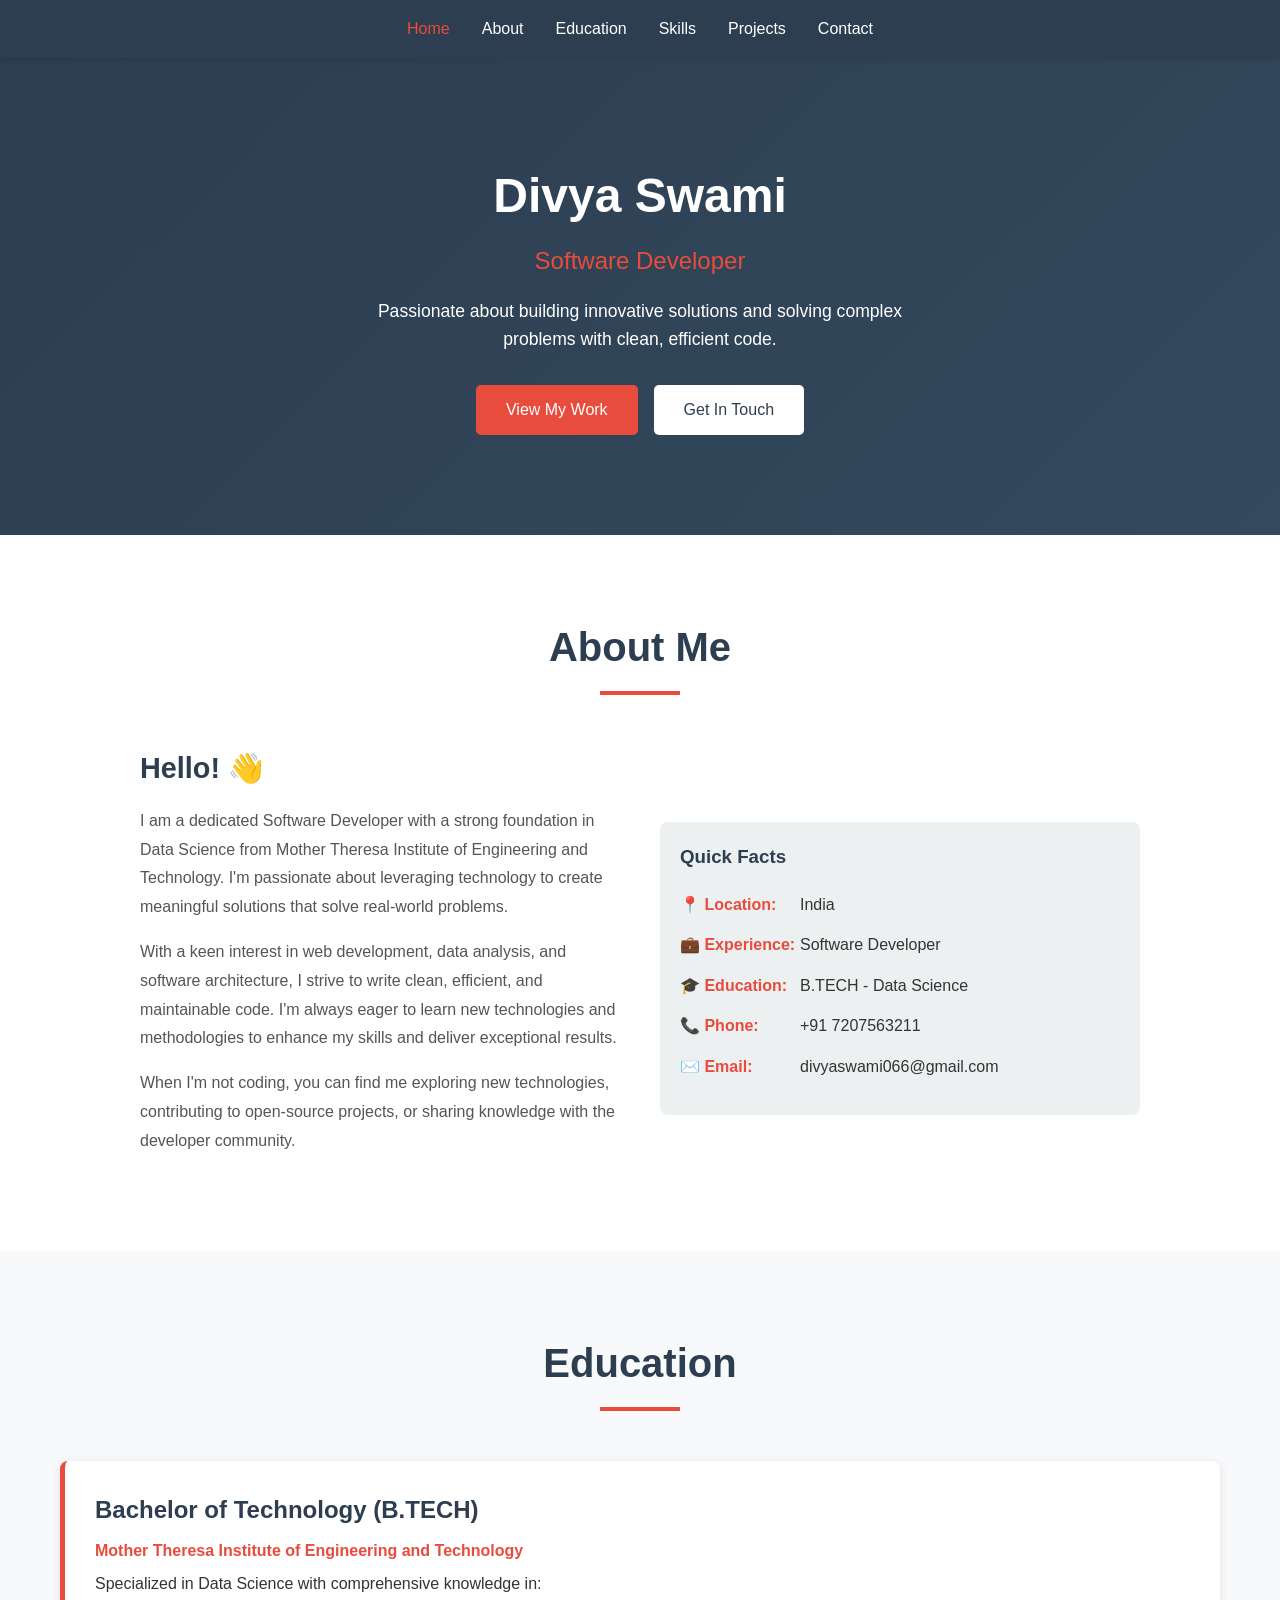
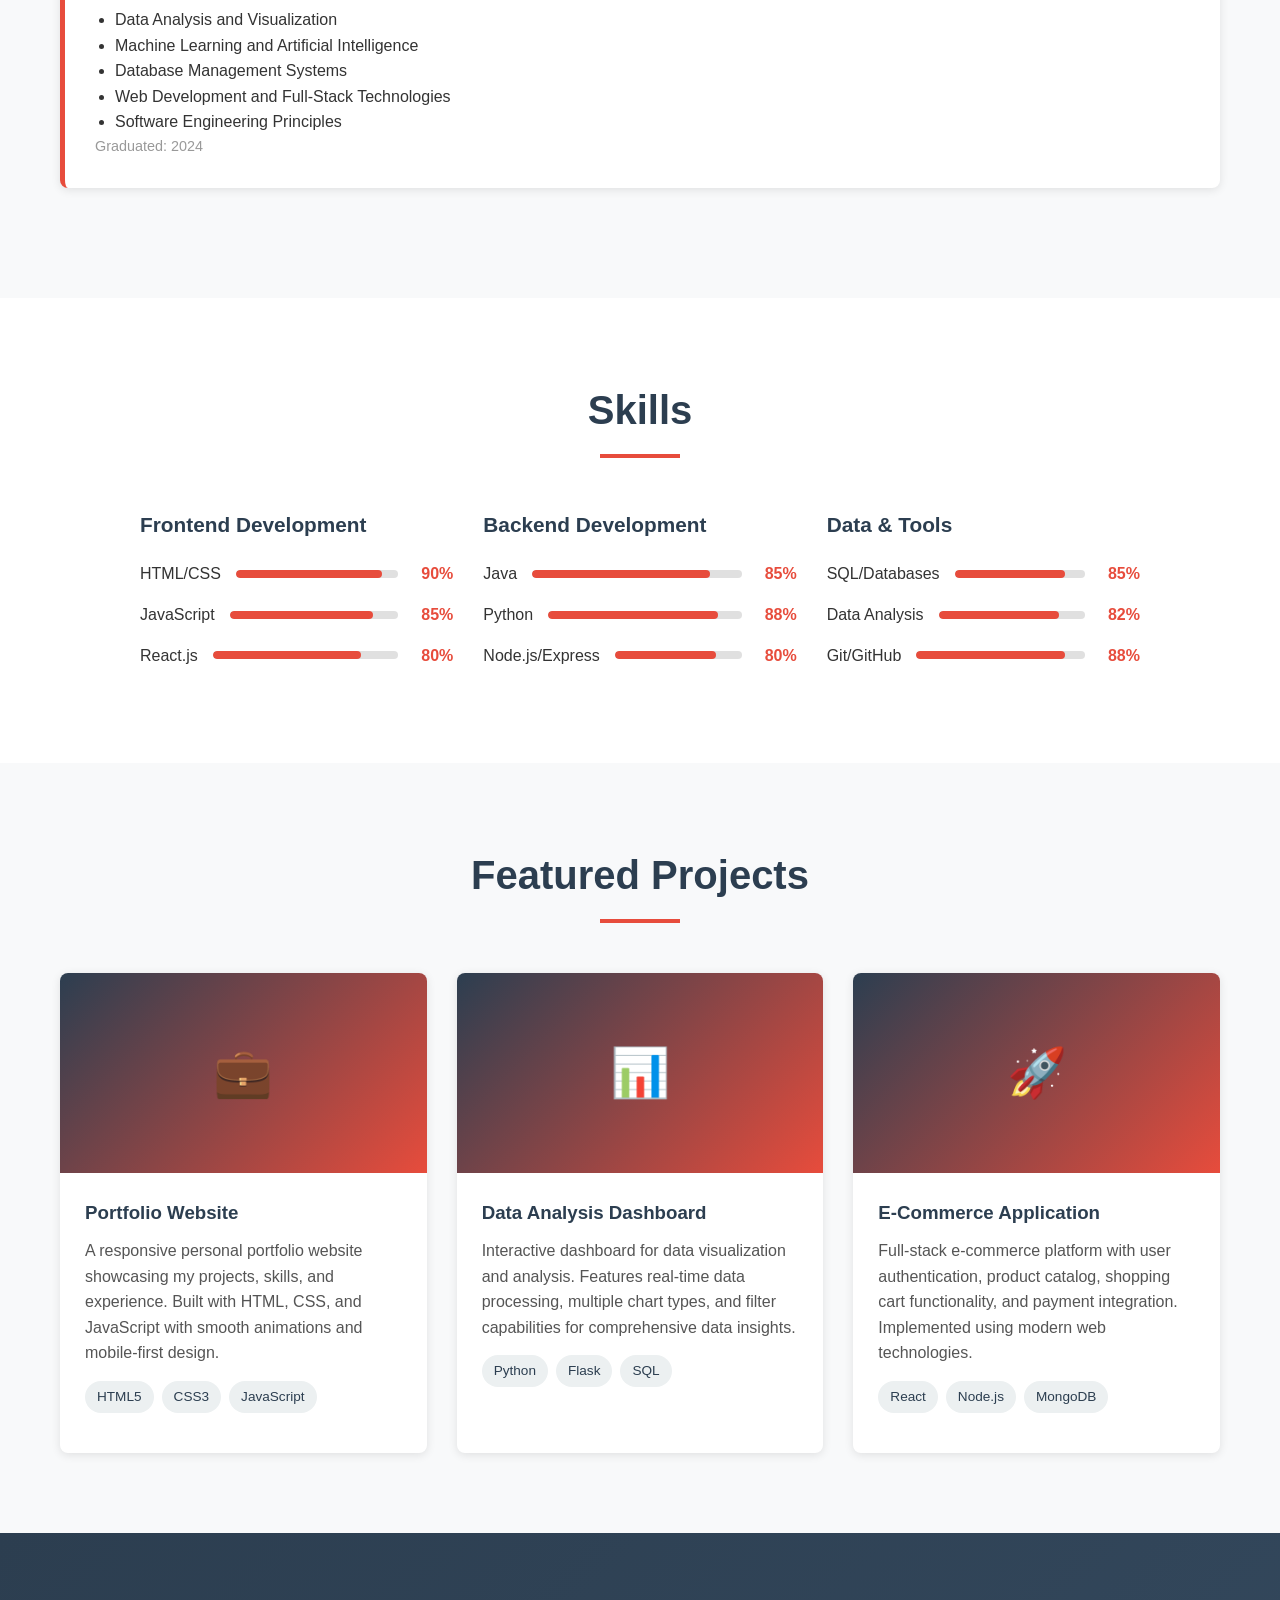
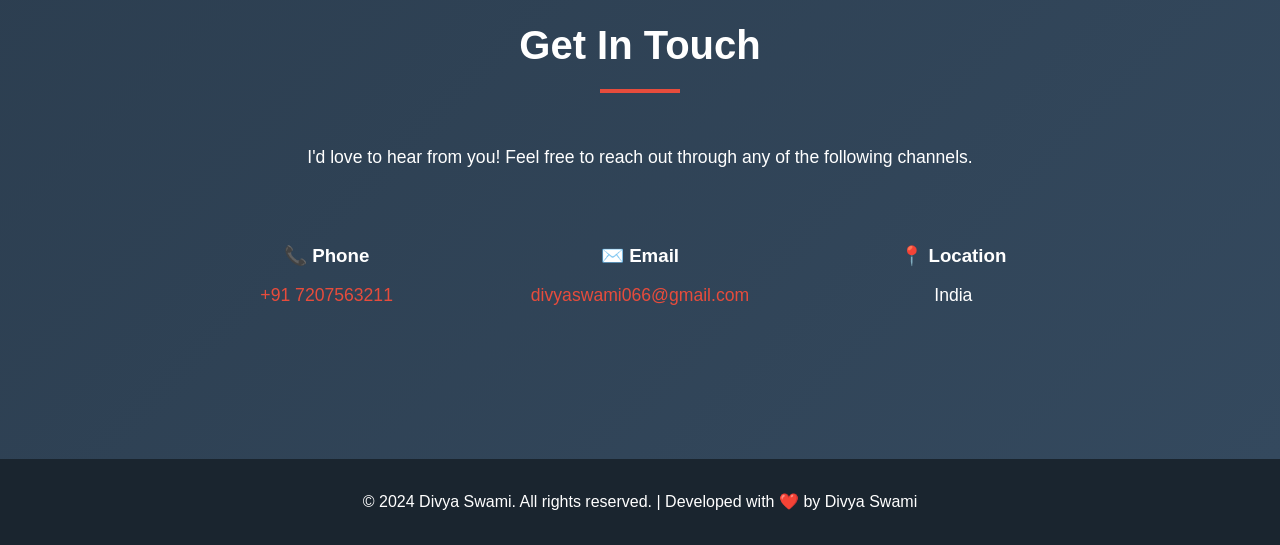
<file: index.html>
<!DOCTYPE html>
<html lang="en">
<head>
    <meta charset="UTF-8">
    <meta name="viewport" content="width=device-width, initial-scale=1.0">
    <title>Divya Swami - Software Developer Portfolio</title>
    <style>
        * {
            margin: 0;
            padding: 0;
            box-sizing: border-box;
        }

        :root {
            --primary-color: #2c3e50;
            --accent-color: #e74c3c;
            --light-color: #ecf0f1;
            --dark-color: #2c3e50;
            --text-color: #333;
        }

        body {
            font-family: 'Segoe UI', Tahoma, Geneva, Verdana, sans-serif;
            line-height: 1.6;
            color: var(--text-color);
            background-color: #f8f9fa;
        }

        /* Navigation */
        nav {
            background-color: var(--primary-color);
            padding: 1rem 0;
            position: sticky;
            top: 0;
            z-index: 100;
            box-shadow: 0 2px 5px rgba(0, 0, 0, 0.1);
        }

        nav ul {
            display: flex;
            justify-content: center;
            list-style: none;
            flex-wrap: wrap;
            gap: 2rem;
        }

        nav a {
            color: white;
            text-decoration: none;
            font-weight: 500;
            transition: color 0.3s;
        }

        nav a:hover {
            color: var(--accent-color);
        }

        /* Header / Hero Section */
        .hero {
            background: linear-gradient(135deg, var(--primary-color) 0%, #34495e 100%);
            color: white;
            padding: 100px 20px;
            text-align: center;
            animation: fadeIn 0.8s ease-in;
        }

        .hero h1 {
            font-size: 3rem;
            margin-bottom: 0.5rem;
        }

        .hero .title {
            font-size: 1.5rem;
            color: var(--accent-color);
            margin-bottom: 1rem;
        }

        .hero p {
            font-size: 1.1rem;
            max-width: 600px;
            margin: 0 auto 2rem;
        }

        .cta-buttons {
            display: flex;
            gap: 1rem;
            justify-content: center;
            flex-wrap: wrap;
        }

        .btn {
            padding: 12px 30px;
            border: none;
            border-radius: 5px;
            font-size: 1rem;
            cursor: pointer;
            transition: all 0.3s;
            text-decoration: none;
            display: inline-block;
        }

        .btn-primary {
            background-color: var(--accent-color);
            color: white;
        }

        .btn-primary:hover {
            background-color: #c0392b;
            transform: translateY(-2px);
            box-shadow: 0 5px 15px rgba(0, 0, 0, 0.2);
        }

        .btn-secondary {
            background-color: white;
            color: var(--primary-color);
        }

        .btn-secondary:hover {
            background-color: var(--light-color);
            transform: translateY(-2px);
        }

        /* Main Container */
        .container {
            max-width: 1200px;
            margin: 0 auto;
            padding: 0 20px;
        }

        /* Section Styling */
        section {
            padding: 80px 20px;
            margin: 0 auto;
        }

        section h2 {
            font-size: 2.5rem;
            margin-bottom: 50px;
            text-align: center;
            color: var(--primary-color);
            position: relative;
            padding-bottom: 1rem;
        }

        section h2::after {
            content: '';
            position: absolute;
            width: 80px;
            height: 4px;
            background-color: var(--accent-color);
            bottom: 0;
            left: 50%;
            transform: translateX(-50%);
        }

        /* About Section */
        #about {
            background-color: white;
        }

        .about-content {
            display: grid;
            grid-template-columns: 1fr 1fr;
            gap: 40px;
            align-items: center;
            max-width: 1000px;
            margin: 0 auto;
        }

        .about-text h3 {
            font-size: 1.8rem;
            margin-bottom: 1rem;
            color: var(--primary-color);
        }

        .about-text p {
            margin-bottom: 1rem;
            line-height: 1.8;
            color: #555;
        }

        .about-info {
            background-color: var(--light-color);
            padding: 20px;
            border-radius: 8px;
            margin-top: 20px;
        }

        .info-item {
            display: flex;
            margin-bottom: 15px;
        }

        .info-label {
            font-weight: bold;
            color: var(--accent-color);
            min-width: 120px;
        }

        /* Education Section */
        #education {
            background-color: #f8f9fa;
        }

        .education-card {
            background-color: white;
            padding: 30px;
            border-radius: 8px;
            box-shadow: 0 2px 10px rgba(0, 0, 0, 0.1);
            margin-bottom: 30px;
            border-left: 5px solid var(--accent-color);
            transition: transform 0.3s, box-shadow 0.3s;
        }

        .education-card:hover {
            transform: translateY(-5px);
            box-shadow: 0 5px 20px rgba(0, 0, 0, 0.15);
        }

        .education-card h3 {
            color: var(--primary-color);
            margin-bottom: 0.5rem;
            font-size: 1.5rem;
        }

        .education-card .institution {
            color: var(--accent-color);
            font-weight: bold;
            margin-bottom: 0.5rem;
        }

        .education-card .year {
            color: #999;
            font-size: 0.9rem;
        }

        /* Skills Section */
        #skills {
            background-color: white;
        }

        .skills-grid {
            display: grid;
            grid-template-columns: repeat(auto-fit, minmax(250px, 1fr));
            gap: 30px;
            max-width: 1000px;
            margin: 0 auto;
        }

        .skill-category h3 {
            color: var(--primary-color);
            margin-bottom: 20px;
            font-size: 1.3rem;
        }

        .skill-item {
            display: flex;
            justify-content: space-between;
            margin-bottom: 15px;
            align-items: center;
        }

        .skill-name {
            font-weight: 500;
        }

        .skill-bar {
            flex: 1;
            height: 8px;
            background-color: #e0e0e0;
            margin: 0 15px;
            border-radius: 4px;
            overflow: hidden;
        }

        .skill-progress {
            height: 100%;
            background-color: var(--accent-color);
            border-radius: 4px;
            transition: width 0.5s ease;
        }

        .skill-percent {
            font-weight: bold;
            color: var(--accent-color);
            min-width: 40px;
            text-align: right;
        }

        /* Projects Section */
        #projects {
            background-color: #f8f9fa;
        }

        .projects-grid {
            display: grid;
            grid-template-columns: repeat(auto-fit, minmax(300px, 1fr));
            gap: 30px;
            max-width: 1200px;
            margin: 0 auto;
        }

        .project-card {
            background-color: white;
            border-radius: 8px;
            overflow: hidden;
            box-shadow: 0 2px 10px rgba(0, 0, 0, 0.1);
            transition: transform 0.3s, box-shadow 0.3s;
        }

        .project-card:hover {
            transform: translateY(-8px);
            box-shadow: 0 8px 20px rgba(0, 0, 0, 0.15);
        }

        .project-img {
            width: 100%;
            height: 200px;
            background: linear-gradient(135deg, var(--primary-color), var(--accent-color));
            display: flex;
            align-items: center;
            justify-content: center;
            color: white;
            font-size: 3rem;
        }

        .project-content {
            padding: 25px;
        }

        .project-content h3 {
            color: var(--primary-color);
            margin-bottom: 10px;
        }

        .project-content p {
            color: #555;
            margin-bottom: 15px;
        }

        .project-tech {
            display: flex;
            gap: 8px;
            flex-wrap: wrap;
            margin-bottom: 15px;
        }

        .tech-tag {
            display: inline-block;
            background-color: var(--light-color);
            color: var(--primary-color);
            padding: 5px 12px;
            border-radius: 20px;
            font-size: 0.85rem;
            font-weight: 500;
        }

        /* Contact Section */
        #contact {
            background: linear-gradient(135deg, var(--primary-color) 0%, #34495e 100%);
            color: white;
            text-align: center;
        }

        #contact h2 {
            color: white;
        }

        #contact h2::after {
            background-color: var(--accent-color);
        }

        .contact-info {
            display: grid;
            grid-template-columns: repeat(auto-fit, minmax(250px, 1fr));
            gap: 40px;
            max-width: 900px;
            margin: 50px auto;
        }

        .contact-item {
            padding: 20px;
        }

        .contact-item h3 {
            margin-bottom: 10px;
        }

        .contact-item p {
            font-size: 1.1rem;
        }

        .contact-item a {
            color: var(--accent-color);
            text-decoration: none;
        }

        .contact-item a:hover {
            text-decoration: underline;
        }

        /* Footer */
        footer {
            background-color: #1a252f;
            color: white;
            text-align: center;
            padding: 30px 20px;
        }

        /* Animations */
        @keyframes fadeIn {
            from {
                opacity: 0;
                transform: translateY(20px);
            }
            to {
                opacity: 1;
                transform: translateY(0);
            }
        }

        @keyframes slideInLeft {
            from {
                opacity: 0;
                transform: translateX(-30px);
            }
            to {
                opacity: 1;
                transform: translateX(0);
            }
        }

        /* Responsive Design */
        @media (max-width: 768px) {
            nav ul {
                gap: 1rem;
                padding: 1rem 0;
            }

            .hero h1 {
                font-size: 2rem;
            }

            .hero .title {
                font-size: 1.2rem;
            }

            section h2 {
                font-size: 2rem;
            }

            .about-content {
                grid-template-columns: 1fr;
            }

            .skills-grid {
                grid-template-columns: 1fr;
            }

            .projects-grid {
                grid-template-columns: 1fr;
            }

            .contact-info {
                grid-template-columns: 1fr;
            }

            .cta-buttons {
                flex-direction: column;
            }

            .btn {
                width: 100%;
            }
        }
    </style>
</head>
<body>
    <!-- Navigation -->
    <nav>
        <ul>
            <li><a href="#home">Home</a></li>
            <li><a href="#about">About</a></li>
            <li><a href="#education">Education</a></li>
            <li><a href="#skills">Skills</a></li>
            <li><a href="#projects">Projects</a></li>
            <li><a href="#contact">Contact</a></li>
        </ul>
    </nav>

    <!-- Hero Section -->
    <section id="home" class="hero">
        <h1>Divya Swami</h1>
        <p class="title">Software Developer</p>
        <p>Passionate about building innovative solutions and solving complex problems with clean, efficient code.</p>
        <div class="cta-buttons">
            <a href="#projects" class="btn btn-primary">View My Work</a>
            <a href="#contact" class="btn btn-secondary">Get In Touch</a>
        </div>
    </section>

    <!-- About Section -->
    <section id="about">
        <div class="container">
            <h2>About Me</h2>
            <div class="about-content">
                <div class="about-text">
                    <h3>Hello! 👋</h3>
                    <p>I am a dedicated Software Developer with a strong foundation in Data Science from Mother Theresa Institute of Engineering and Technology. I'm passionate about leveraging technology to create meaningful solutions that solve real-world problems.</p>
                    <p>With a keen interest in web development, data analysis, and software architecture, I strive to write clean, efficient, and maintainable code. I'm always eager to learn new technologies and methodologies to enhance my skills and deliver exceptional results.</p>
                    <p>When I'm not coding, you can find me exploring new technologies, contributing to open-source projects, or sharing knowledge with the developer community.</p>
                </div>
                <div class="about-info">
                    <h3 style="color: var(--primary-color); margin-bottom: 20px;">Quick Facts</h3>
                    <div class="info-item">
                        <span class="info-label">📍 Location:</span>
                        <span>India</span>
                    </div>
                    <div class="info-item">
                        <span class="info-label">💼 Experience:</span>
                        <span>Software Developer</span>
                    </div>
                    <div class="info-item">
                        <span class="info-label">🎓 Education:</span>
                        <span>B.TECH - Data Science</span>
                    </div>
                    <div class="info-item">
                        <span class="info-label">📞 Phone:</span>
                        <span>+91 7207563211</span>
                    </div>
                    <div class="info-item">
                        <span class="info-label">✉️ Email:</span>
                        <span>divyaswami066@gmail.com</span>
                    </div>
                </div>
            </div>
        </div>
    </section>

    <!-- Education Section -->
    <section id="education">
        <div class="container">
            <h2>Education</h2>
            <div class="education-card">
                <h3>Bachelor of Technology (B.TECH)</h3>
                <div class="institution">Mother Theresa Institute of Engineering and Technology</div>
                <p>Specialized in Data Science with comprehensive knowledge in:</p>
                <ul style="margin-left: 20px; margin-top: 10px;">
                    <li>Data Analysis and Visualization</li>
                    <li>Machine Learning and Artificial Intelligence</li>
                    <li>Database Management Systems</li>
                    <li>Web Development and Full-Stack Technologies</li>
                    <li>Software Engineering Principles</li>
                </ul>
                <div class="year">Graduated: 2024</div>
            </div>
        </div>
    </section>

    <!-- Skills Section -->
    <section id="skills">
        <div class="container">
            <h2>Skills</h2>
            <div class="skills-grid">
                <div class="skill-category">
                    <h3>Frontend Development</h3>
                    <div class="skill-item">
                        <span class="skill-name">HTML/CSS</span>
                        <div class="skill-bar">
                            <div class="skill-progress" style="width: 90%"></div>
                        </div>
                        <span class="skill-percent">90%</span>
                    </div>
                    <div class="skill-item">
                        <span class="skill-name">JavaScript</span>
                        <div class="skill-bar">
                            <div class="skill-progress" style="width: 85%"></div>
                        </div>
                        <span class="skill-percent">85%</span>
                    </div>
                    <div class="skill-item">
                        <span class="skill-name">React.js</span>
                        <div class="skill-bar">
                            <div class="skill-progress" style="width: 80%"></div>
                        </div>
                        <span class="skill-percent">80%</span>
                    </div>
                </div>

                <div class="skill-category">
                    <h3>Backend Development</h3>
                    <div class="skill-item">
                        <span class="skill-name">Java</span>
                        <div class="skill-bar">
                            <div class="skill-progress" style="width: 85%"></div>
                        </div>
                        <span class="skill-percent">85%</span>
                    </div>
                    <div class="skill-item">
                        <span class="skill-name">Python</span>
                        <div class="skill-bar">
                            <div class="skill-progress" style="width: 88%"></div>
                        </div>
                        <span class="skill-percent">88%</span>
                    </div>
                    <div class="skill-item">
                        <span class="skill-name">Node.js/Express</span>
                        <div class="skill-bar">
                            <div class="skill-progress" style="width: 80%"></div>
                        </div>
                        <span class="skill-percent">80%</span>
                    </div>
                </div>

                <div class="skill-category">
                    <h3>Data & Tools</h3>
                    <div class="skill-item">
                        <span class="skill-name">SQL/Databases</span>
                        <div class="skill-bar">
                            <div class="skill-progress" style="width: 85%"></div>
                        </div>
                        <span class="skill-percent">85%</span>
                    </div>
                    <div class="skill-item">
                        <span class="skill-name">Data Analysis</span>
                        <div class="skill-bar">
                            <div class="skill-progress" style="width: 82%"></div>
                        </div>
                        <span class="skill-percent">82%</span>
                    </div>
                    <div class="skill-item">
                        <span class="skill-name">Git/GitHub</span>
                        <div class="skill-bar">
                            <div class="skill-progress" style="width: 88%"></div>
                        </div>
                        <span class="skill-percent">88%</span>
                    </div>
                </div>
            </div>
        </div>
    </section>

    <!-- Projects Section -->
    <section id="projects">
        <div class="container">
            <h2>Featured Projects</h2>
            <div class="projects-grid">
                <div class="project-card">
                    <div class="project-img">💼</div>
                    <div class="project-content">
                        <h3>Portfolio Website</h3>
                        <p>A responsive personal portfolio website showcasing my projects, skills, and experience. Built with HTML, CSS, and JavaScript with smooth animations and mobile-first design.</p>
                        <div class="project-tech">
                            <span class="tech-tag">HTML5</span>
                            <span class="tech-tag">CSS3</span>
                            <span class="tech-tag">JavaScript</span>
                        </div>
                    </div>
                </div>

                <div class="project-card">
                    <div class="project-img">📊</div>
                    <div class="project-content">
                        <h3>Data Analysis Dashboard</h3>
                        <p>Interactive dashboard for data visualization and analysis. Features real-time data processing, multiple chart types, and filter capabilities for comprehensive data insights.</p>
                        <div class="project-tech">
                            <span class="tech-tag">Python</span>
                            <span class="tech-tag">Flask</span>
                            <span class="tech-tag">SQL</span>
                        </div>
                    </div>
                </div>

                <div class="project-card">
                    <div class="project-img">🚀</div>
                    <div class="project-content">
                        <h3>E-Commerce Application</h3>
                        <p>Full-stack e-commerce platform with user authentication, product catalog, shopping cart functionality, and payment integration. Implemented using modern web technologies.</p>
                        <div class="project-tech">
                            <span class="tech-tag">React</span>
                            <span class="tech-tag">Node.js</span>
                            <span class="tech-tag">MongoDB</span>
                        </div>
                    </div>
                </div>
            </div>
        </div>
    </section>

    <!-- Contact Section -->
    <section id="contact">
        <div class="container">
            <h2>Get In Touch</h2>
            <p style="margin-bottom: 30px; font-size: 1.1rem;">I'd love to hear from you! Feel free to reach out through any of the following channels.</p>
            <div class="contact-info">
                <div class="contact-item">
                    <h3>📞 Phone</h3>
                    <p><a href="tel:+917207563211">+91 7207563211</a></p>
                </div>
                <div class="contact-item">
                    <h3>✉️ Email</h3>
                    <p><a href="mailto:divyaswami066@gmail.com">divyaswami066@gmail.com</a></p>
                </div>
                <div class="contact-item">
                    <h3>📍 Location</h3>
                    <p>India</p>
                </div>
            </div>
        </div>
    </section>

    <!-- Footer -->
    <footer>
        <p>&copy; 2024 Divya Swami. All rights reserved. | Developed with ❤️ by Divya Swami</p>
    </footer>

    <script>
        // Smooth scrolling for navigation links
        document.querySelectorAll('a[href^="#"]').forEach(anchor => {
            anchor.addEventListener('click', function (e) {
                e.preventDefault();
                const target = document.querySelector(this.getAttribute('href'));
                if (target) {
                    target.scrollIntoView({
                        behavior: 'smooth',
                        block: 'start'
                    });
                }
            });
        });

        // Animate skill bars on scroll
        const observerOptions = {
            threshold: 0.1,
            rootMargin: '0px 0px -50px 0px'
        };

        const observer = new IntersectionObserver(function(entries) {
            entries.forEach(entry => {
                if (entry.isIntersecting) {
                    entry.target.style.animation = 'slideInLeft 0.6s ease forwards';
                }
            });
        }, observerOptions);

        document.querySelectorAll('.education-card, .project-card').forEach(el => {
            observer.observe(el);
        });

        // Active nav link highlighting
        window.addEventListener('scroll', () => {
            let current = '';
            const sections = document.querySelectorAll('section');
            
            sections.forEach(section => {
                const sectionTop = section.offsetTop;
                const sectionHeight = section.clientHeight;
                if (window.pageYOffset >= sectionTop - 200) {
                    current = section.getAttribute('id');
                }
            });

            document.querySelectorAll('nav a').forEach(link => {
                link.classList.remove('active');
                if (link.getAttribute('href') === '#' + current) {
                    link.style.color = '#e74c3c';
                } else {
                    link.style.color = 'white';
                }
            });
        });

        // Add scroll animation to cards
        window.addEventListener('scroll', () => {
            const cards = document.querySelectorAll('.project-card, .education-card');
            cards.forEach(card => {
                const cardTop = card.getBoundingClientRect().top;
                const windowHeight = window.innerHeight;
                if (cardTop < windowHeight - 100) {
                    card.style.opacity = '1';
                    card.style.transform = 'translateY(0)';
                }
            });
        });
    </script>
</body>
</html>
</file>
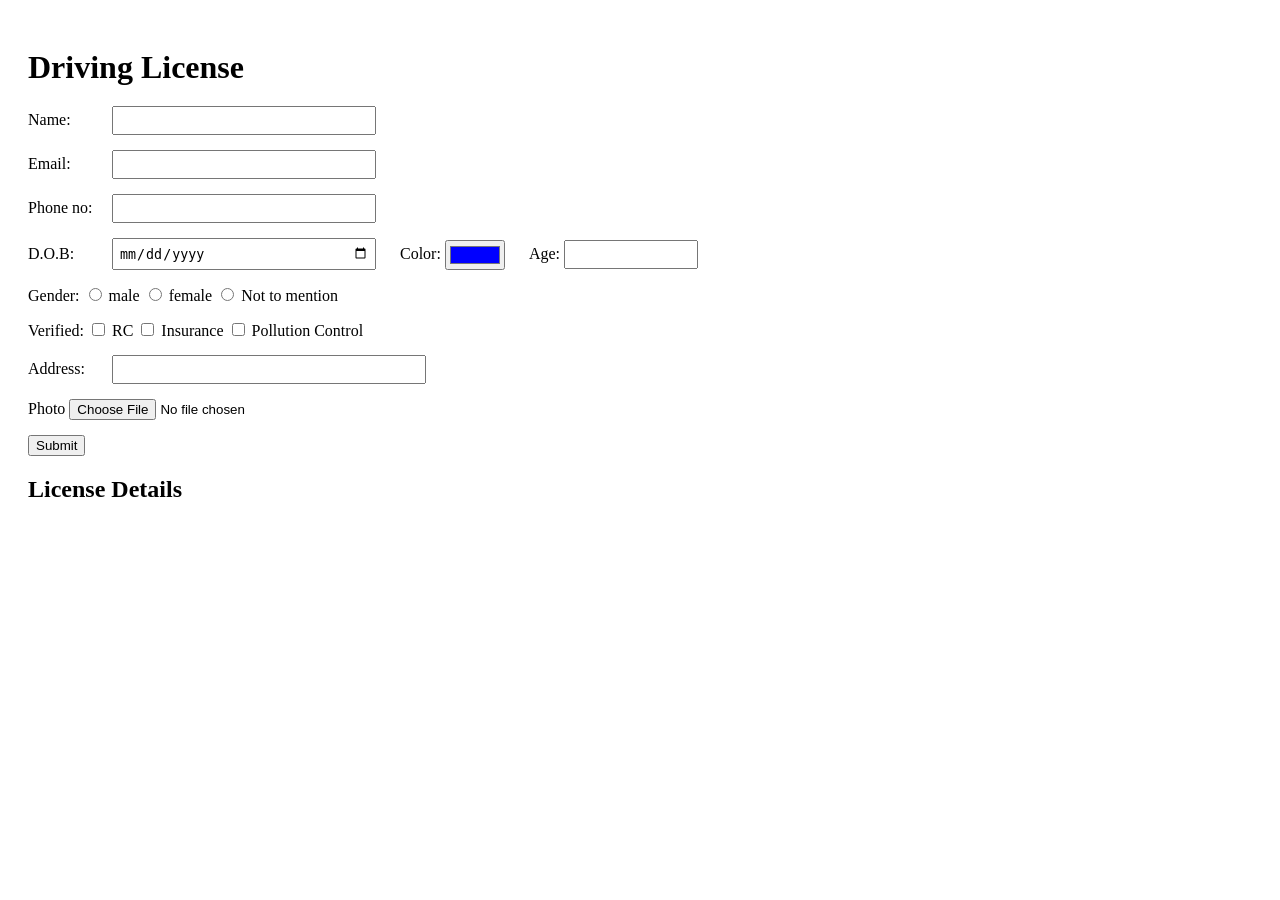
<file: 1_form.html>
<!DOCTYPE html>
<html>
<head>
<title>Responsive form</title>
<link rel="stylesheet" href="1_form.css">
</head>
<body>

<h1>Driving License</h1>

<form>
  <div class="row">
    <label>Name:</label>
    <input type="text" name="name" required>
  </div>

  <div class="row">
    <label>Email:</label>
    <input type="email" name="email" required>
  </div>

  <div class="row">
    <label>Phone no:</label>
    <input type="number" name="phone" required>
  </div>

  <div class="row">
    <label>D.O.B:</label>
    <input type="date" name="dob" required>
    <label class="inline">Color:</label>
    <input type="color" name="color" value="#0000ff">
    <label class="inline">Age:</label>
    <input type="text" name="age" class="small">
  </div>

  <div class="row">
    Gender:
    <input type="radio" name="gender" value="male"> male
    <input type="radio" name="gender" value="female"> female
    <input type="radio" name="gender" value="na"> Not to mention
  </div>

  <div class="row">
    Verified:
    <input type="checkbox" name="rc"> RC
    <input type="checkbox" name="insurance"> Insurance
    <input type="checkbox" name="pollution"> Pollution Control
  </div>

  <div class="row">
    <label>Address:</label>
    <input type="text" name="address" class="wide">
  </div>

  <div class="row">
    Photo <input type="file" name="photo">
  </div>

  <div class="row">
    <button type="submit">Submit</button>
  </div>
</form>

<h2>License Details</h2>

<script src="1_form.js"></script>
</body>
</html>
</file>
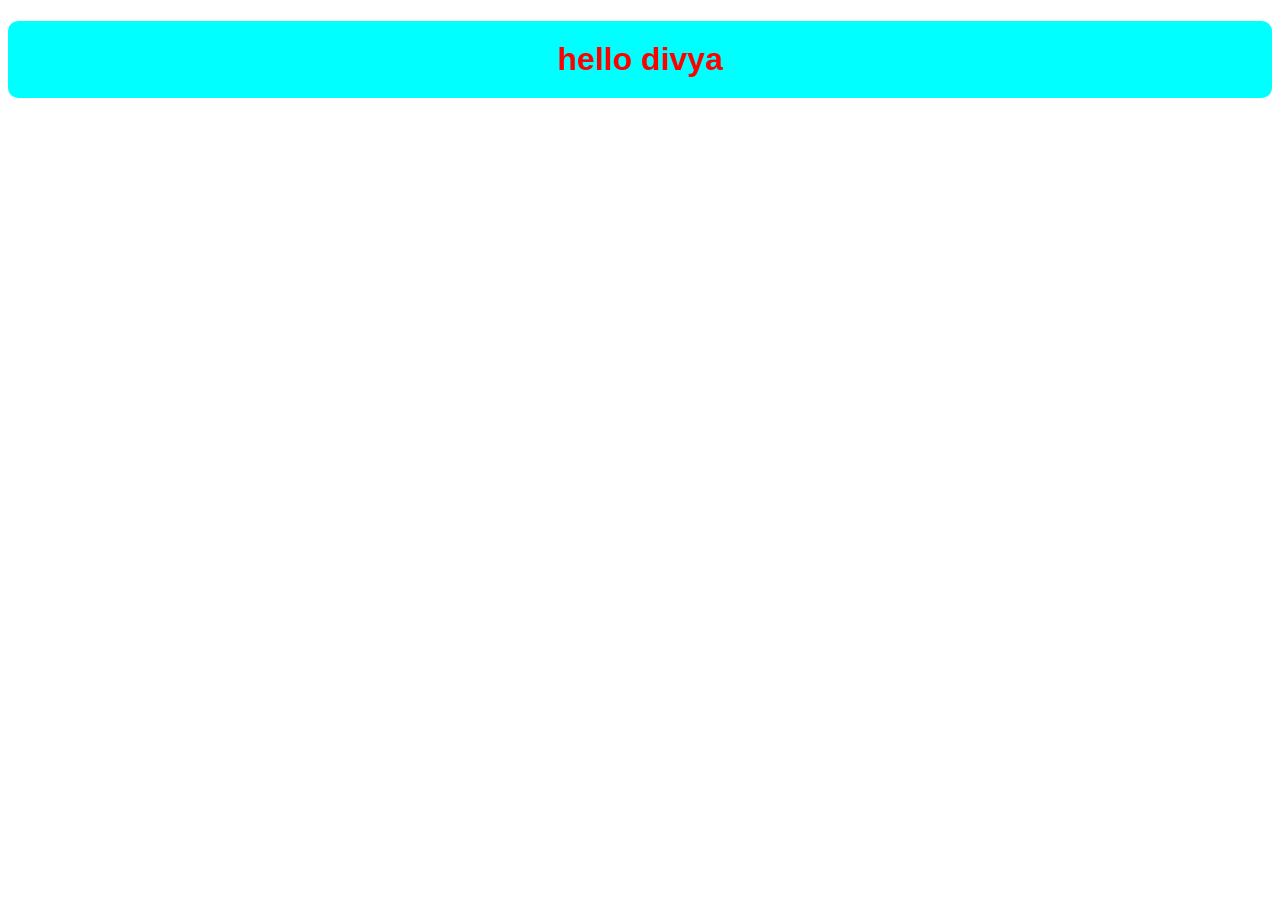
<file: aligning.html>
<!DOCTYPE html>
<html lang="en">
<head>
    <meta charset="UTF-8">
    <meta name="viewport" content="width=device-width, initial-scale=1.0">
    <title>Document</title>
    <link rel="stylesheet" href="style.css">
</head>
<body>
    <h1>
        hello divya
    </h1>
</body>
</html>
</file>
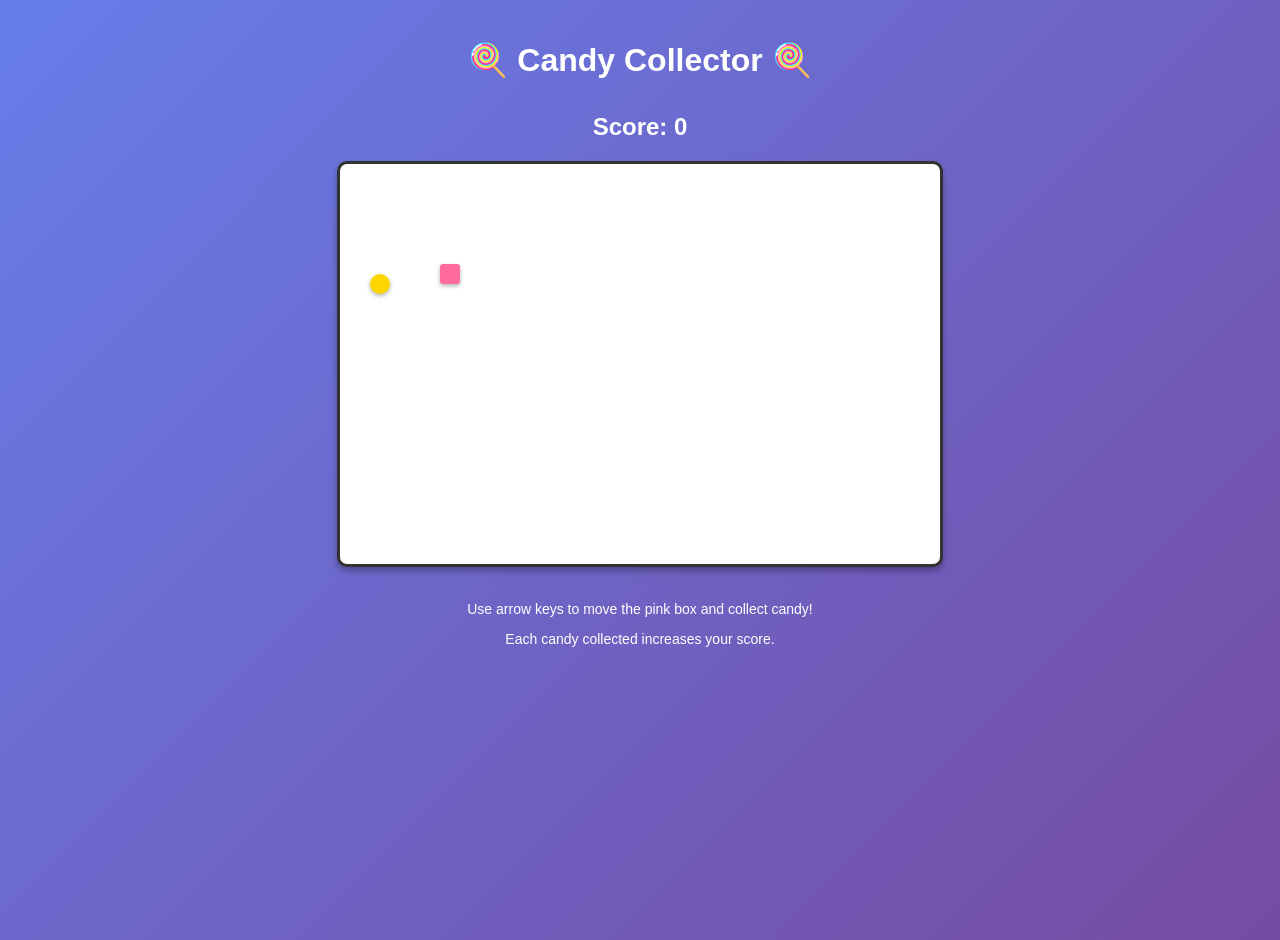
<file: game1.html>
<!DOCTYPE html>
<html lang="en">
<head>
    <meta charset="UTF-8">
    <meta name="viewport" content="width=device-width, initial-scale=1.0">
    <title>Candy Collector Game</title>

    <!-- CSS -->
    <style>
        body {
            margin: 0;
            padding: 20px;
            background: linear-gradient(135deg, #667eea 0%, #764ba2 100%);
            font-family: Arial, sans-serif;
            display: flex;
            flex-direction: column;
            align-items: center;
            min-height: 100vh;
        }

        h1 {
            color: white;
            margin-bottom: 10px;
        }

        #score {
            color: white;
            font-size: 24px;
            margin-bottom: 20px;
            font-weight: bold;
        }

        #gameContainer {
            position: relative;
            width: 600px;
            height: 400px;
            background: white;
            border: 3px solid #333;
            border-radius: 10px;
            overflow: hidden;
            box-shadow: 0 4px 6px rgba(0, 0, 0, 0.3);
        }

        #player {
            position: absolute;
            width: 20px;
            height: 20px;
            background: #FF6B9D;
            border-radius: 3px;
            left: 100px;
            top: 100px;
            transition: background 0.2s;
            box-shadow: 0 2px 4px rgba(0, 0, 0, 0.3);
        }

        #player:hover {
            background: #FF5A8A;
        }

        #candy {
            position: absolute;
            width: 20px;
            height: 20px;
            background: #FFD700;
            border-radius: 50%;
            cursor: pointer;
            transition: background 0.3s, transform 0.2s;
            box-shadow: 0 2px 4px rgba(0, 0, 0, 0.3);
        }

        #candy:hover {
            background: #FFA500;
            transform: scale(1.2);
        }

        .instructions {
            color: white;
            text-align: center;
            margin-top: 20px;
            font-size: 14px;
        }
    </style>
</head>
<body>
    <!-- HTML -->
    <h1>🍭 Candy Collector 🍭</h1>
    <p id="score">Score: 0</p>
    <div id="gameContainer">
        <div id="player"></div>
        <div id="candy"></div>
    </div>
    <div class="instructions">
        <p>Use arrow keys to move the pink box and collect candy!</p>
        <p>Each candy collected increases your score.</p>
    </div>

    <!-- JavaScript -->
    <script>
        // Game Variables
        let x = 100;
        let y = 100;
        const step = 10;
        let score = 0;
        let candyX = 300;
        let candyY = 150;
        const playerSize = 20;
        const gameWidth = 600;
        const gameHeight = 400;

        // Get DOM elements
        const player = document.getElementById('player');
        const candy = document.getElementById('candy');
        const scoreDisplay = document.getElementById('score');

        // Function to update player position on screen
        function updatePlayerPosition() {
            player.style.left = x + 'px';
            player.style.top = y + 'px';
        }

        // Function to update candy position on screen
        function updateCandyPosition() {
            candy.style.left = candyX + 'px';
            candy.style.top = candyY + 'px';
        }

        // Function to place candy at random location
        function spawnCandy() {
            candyX = Math.random() * (gameWidth - playerSize);
            candyY = Math.random() * (gameHeight - playerSize);
            updateCandyPosition();
        }

        // Function to check collision between player and candy
        function checkCollision() {
            const distance = Math.sqrt(
                Math.pow(x - candyX, 2) + Math.pow(y - candyY, 2)
            );

            if (distance < playerSize + 10) {
                score++;
                scoreDisplay.textContent = 'Score: ' + score;
                spawnCandy();
            }
        }

        // Function to keep player within game boundaries
        function keepInBounds() {
            if (x < 0) x = 0;
            if (x > gameWidth - playerSize) x = gameWidth - playerSize;
            if (y < 0) y = 0;
            if (y > gameHeight - playerSize) y = gameHeight - playerSize;
        }

        // Listen for keyboard input
        document.addEventListener('keydown', function(event) {
            if (event.key === 'ArrowUp') {
                y -= step;
            } else if (event.key === 'ArrowDown') {
                y += step;
            } else if (event.key === 'ArrowLeft') {
                x -= step;
            } else if (event.key === 'ArrowRight') {
                x += step;
            }

            keepInBounds();
            updatePlayerPosition();
            checkCollision();
        });

        // Initialize game
        updatePlayerPosition();
        spawnCandy();
    </script>
</body>
</html>
</file>
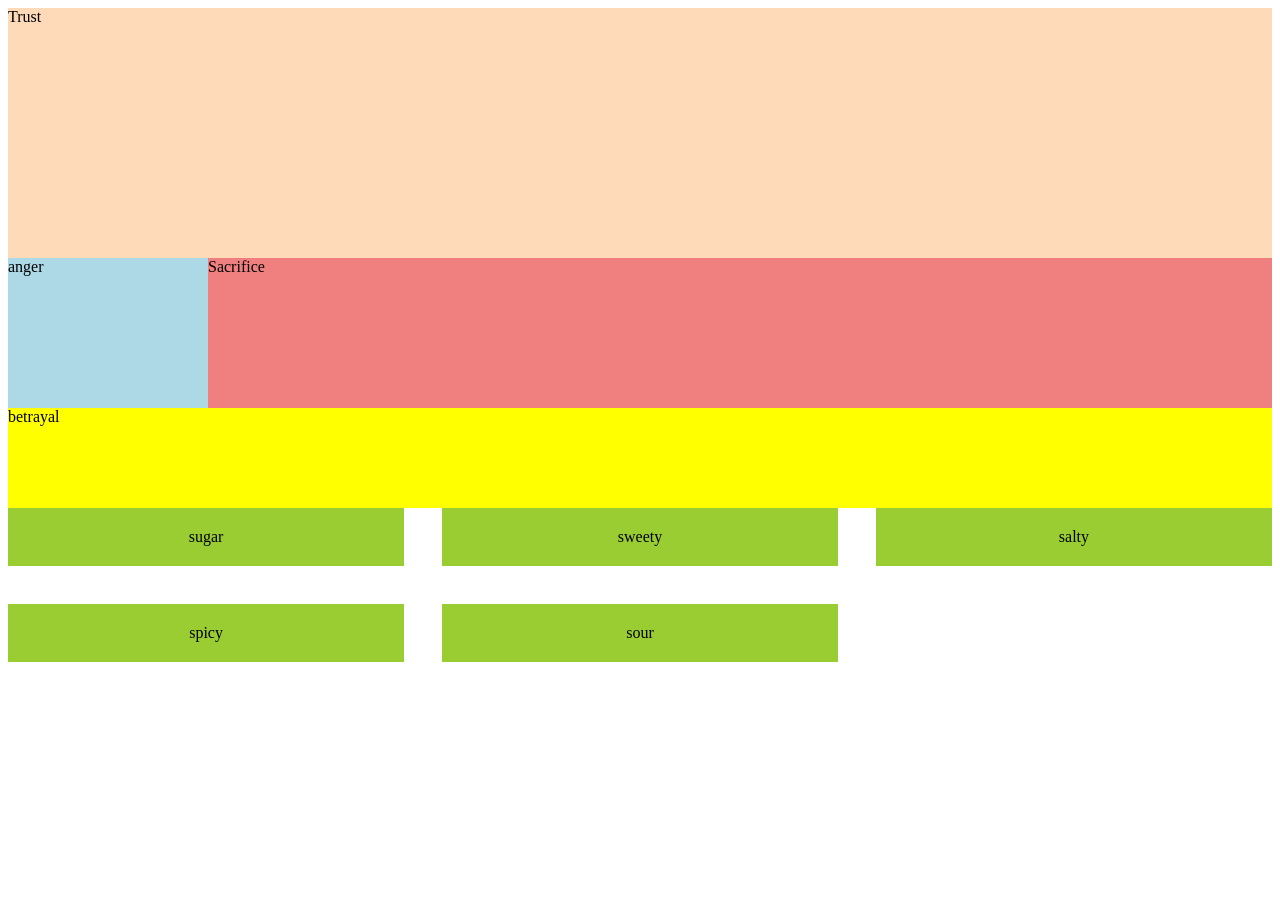
<file: grid.html>
<!DOCTYPE html>
<html lang="en">
<head>
    <meta charset="UTF-8">
    <meta name="viewport" content="width=device-width, initial-scale=1.0">
    <title>Document</title>
    <link rel="stylesheet" href="grid.css">
</head>
<body>
    <div class="friends">
        <header>Trust</header>
        <aside>anger</aside>
        <main>Sacrifice</main>
        <footer>betrayal</footer>
    </div>
    <div class="grid">
        <div class="d1">sugar</div>
        <div class="d1">sweety</div>
        <div class="d1">salty</div>
        <div class="d1">spicy</div>
        <div class="d1">sour</div>
        
    </div>
</body>
</html>
</file>
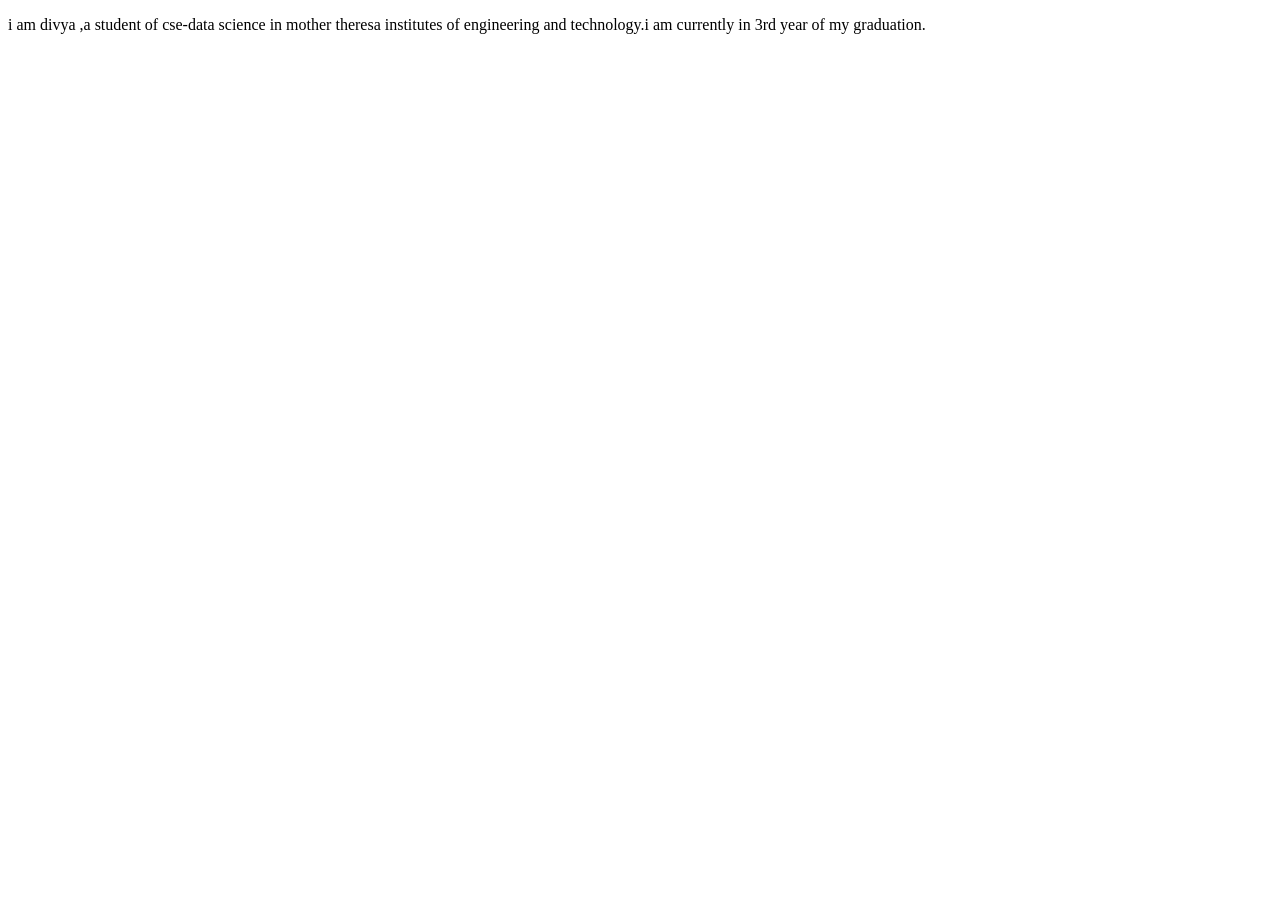
<file: myprofile.html>
<!DOCTYPE html>
<html lang="en">
<head>
    <meta charset="UTF-8">
    <meta name="viewport" content="width=device-width, initial-scale=1.0">
    <title>my profile</title>
</head>
<body>
    <p> i am divya ,a student of cse-data science in mother theresa institutes of engineering and technology.i am currently in 3rd year of my graduation.



    </p>
</body>
</html>
</file>
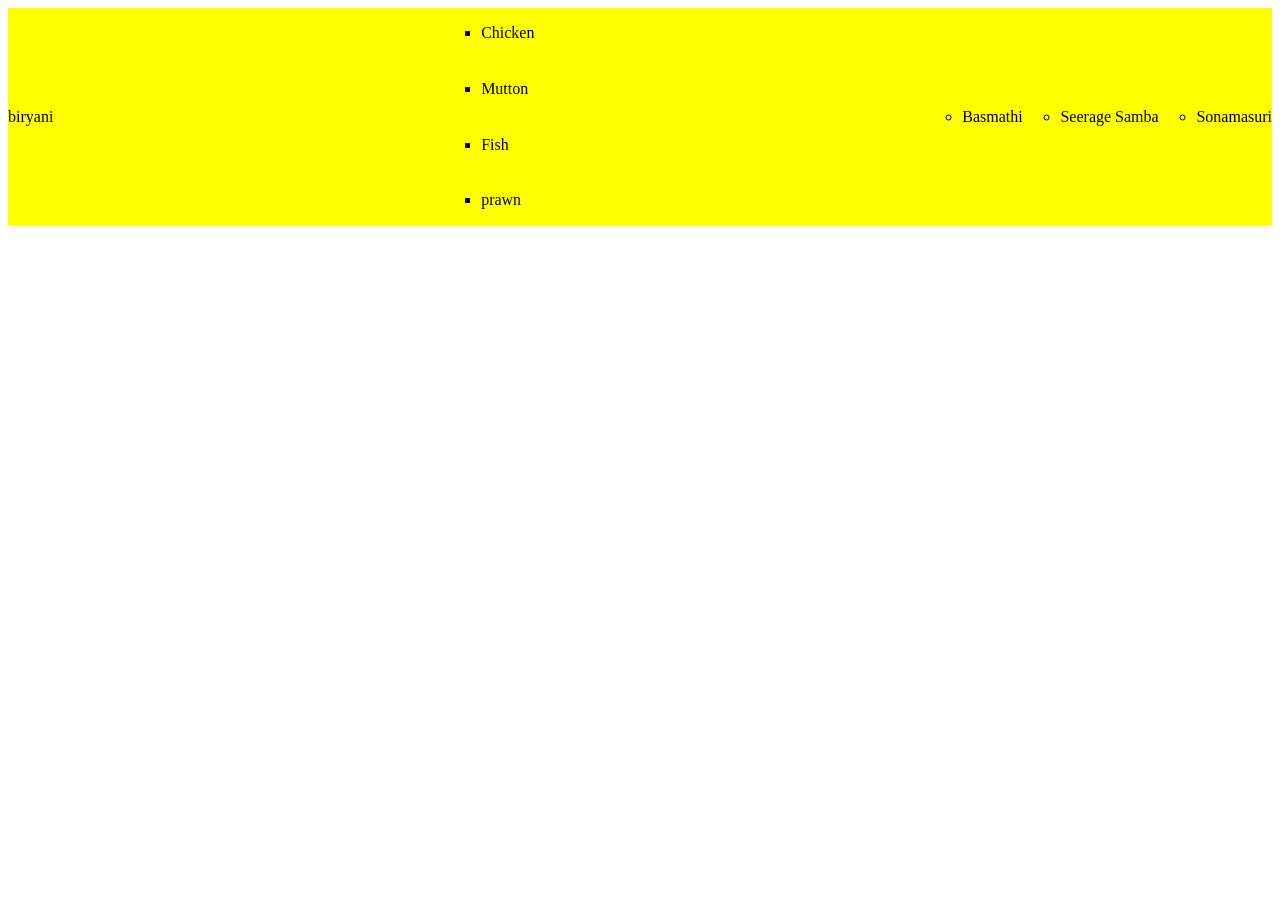
<file: navigation_bar.html>
<!DOCTYPE html>
<html lang="en">
<head>
    <meta charset="UTF-8">
    <meta name="viewport" content="width=device-width, initial-scale=1.0">
    <title>Document</title>
    <link rel="stylesheet" href="flex.css">
</head>
<body>
    <nav>
        <div>
            biryani
        </div> 
            <ul class="meat">
                <li>Chicken</li>
                <li>Mutton</li>
                <li>Fish</li>
                <li>prawn</li>
            </ul>
            <ul>
                 <li>Basmathi</li>
                 <li>Seerage Samba</li>
                 <li>Sonamasuri</li>
            </ul>  
    </nav>
</body>
</html>
</file>
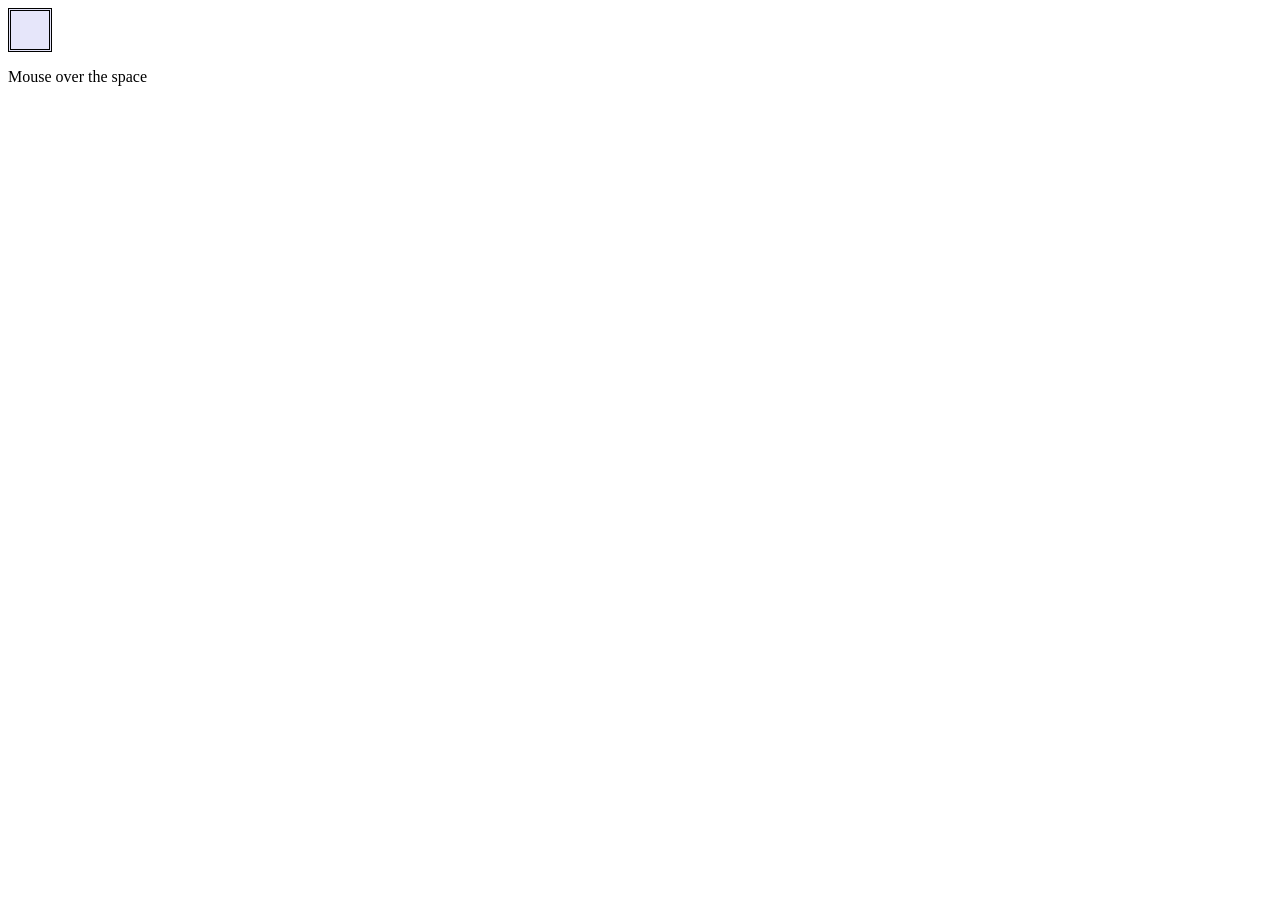
<file: Sunday.html>
<!DOCTYPE html>
<html lang="en">
<head>
    <meta charset="UTF-8">
    <meta name="viewport" content="width=device-width, initial-scale=1.0">
    <title>Document</title>
    <style>
        #chocolate
        {
            width:1cm;
            height:1cm;
            position:relative;
            background-color: lavender;
            border-style: double;
    
        }
    </style>
</head>
<body>
    <div
        id="chocolate">

    </div>
    <p>Mouse over the space</p>
    <script>
        const box=document.getElementById("chocolate");
        let x=100;
        let y=100;
        const step =10;
        document.addEventListener("keydown",function (keys)
    {
        if (keys.code=="ArrowDown")
    {
        y+=step;
    }
    if (keys.code=="ArrowUp")
    {
        y-=step;
    }
            if (keys.code=="ArrowLeft")
    {
        x-=step;
    }
    if (keys.code=="ArrowRight")
    {
        x+=step;
    }

    box.style.left=x+"px";
    box.style.top=y+"px";
    });

         const candy = document.getElementById("chocolate");
         candy.addEventListener("mouseover",function ()
        {
            candy.style.backgroundColor="purple";
            candy.innerText = "Dark Chocolate";

        });
        candy.addEventListener("mouseout",function()
    {
        candy.style.backgroundColor="red";
        candy.innerText = "kit kat";

    })
    </script>
</body>
</html>
</file>
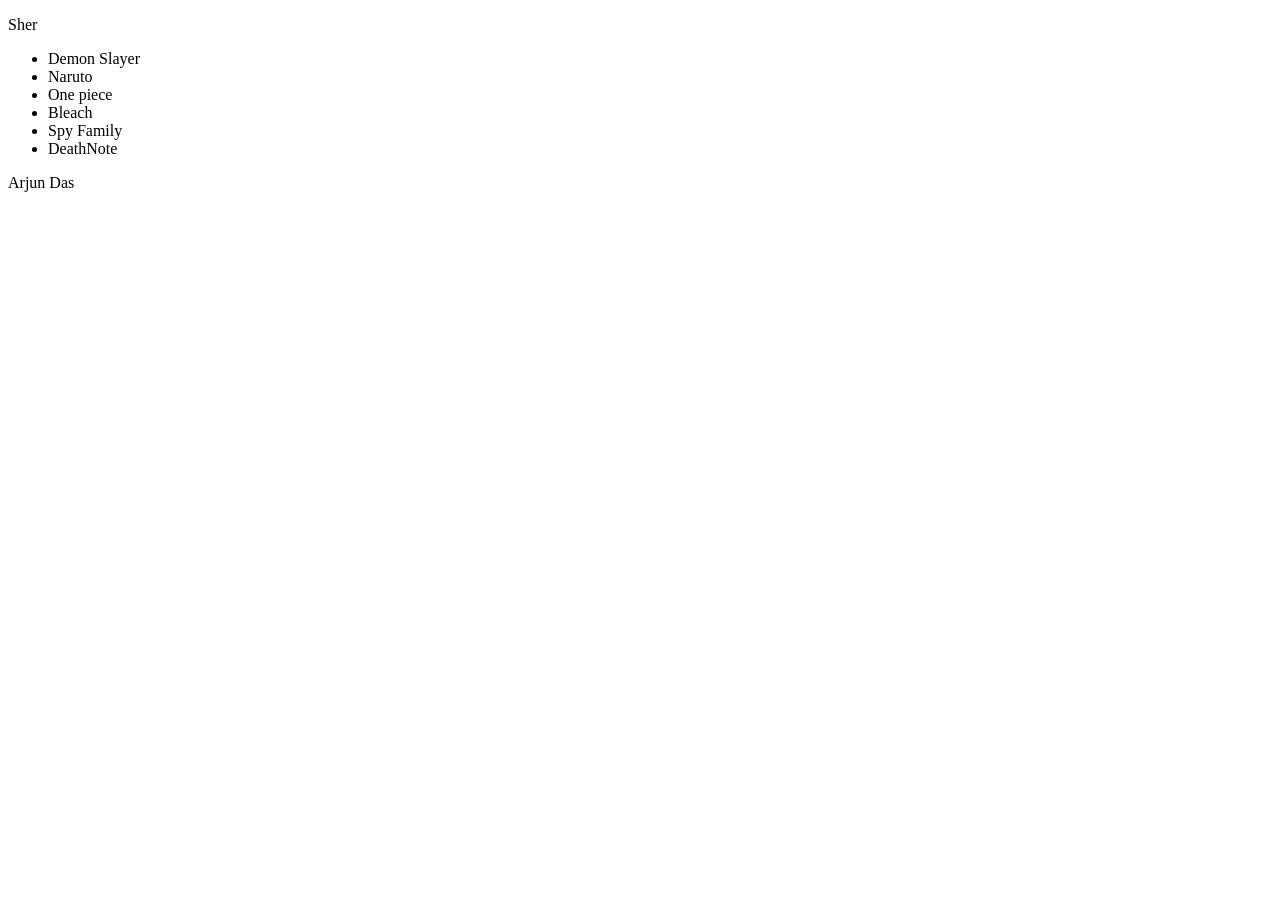
<file: voice.html>
<!DOCTYPE html>
<html lang="en">
<head>
    <meta charset="UTF-8">
    <meta name="viewport" content="width=device-width, initial-scale=1.0">
    <title>Document</title>
</head>
<body id="body">
    <h1 id="del" >Star</h1>
    <p id="p1">Narasimha</p>
    <ul id="list">
        <li id="DS" >Demon Slayer</li>
        <li id="One" >One piece</li>
        <li id="DN">DeathNote</li>
    </ul>
    <script>
        let p=document.createElement("p");
        p.innerText="Arjun Das";
        console.log(p);
        document.body.appendChild(p);
        document.getElementById("del").remove();
        let rename=document.createElement("p");
        rename.innerText="Sher";
        let name=document.getElementById("p1");
        document.getElementById("body").replaceChild(rename,name);
        let Naruto = document.createElement("li");
        Naruto.innerText="Naruto";
        let One_piece = document.getElementById("One");
        document.getElementById("list").insertBefore(Naruto,One_piece);
        let bleach = document.createElement("li");
        bleach.innerText="Bleach";
        document.getElementById("One").after(bleach);
        let Spy=document.createElement("li");
        Spy.innerText="Spy Family";
        document.getElementById("DN").before(Spy);
    </script>
</body>
</html>
</file>
<file: 1_form.css>
body {
  font-family: Georgia, serif;
  padding: 20px;
}

h1 {
  margin-bottom: 20px;
}

.row {
  margin-bottom: 15px;
}

label {
  display: inline-block;
  width: 80px;
}

label.inline {
  width: auto;
  margin-left: 20px;
}

input[type="text"],
input[type="email"],
input[type="number"],
input[type="date"] {
  width: 250px;
  padding: 5px;
}

input.small {
  width: 120px;
}

input.wide {
  width: 300px;
}

input[type="color"] {
  width: 60px;
  height: 30px;
  vertical-align: middle;
}
</file>
<file: style.css>
h1{

background-color: aqua;
color: red;
font-family: Arial,sans-serif;
text-align: center;
padding: 20px;
border-radius: 10px;
}
</file>
<file: grid.css>
.friends{
    display:grid;
    grid-template-columns: 200px 1fr;
    grid-template-rows: 250px 150px 100px;;
}
header{
    grid-column: 1/3;
    background:peachpuff;
}
footer{
    grid-column: 1/3;
    background:yellow;
}
main{
    background:lightcoral;
}
aside{
    background:lightblue;
}
.grid{
    display: grid;
    grid-template-columns: repeat(3,1fr);
    gap:1cm;
}
.d1{
    background:yellowgreen;
    text-align: center;
    padding: 20px;
}
</file>
<file: flex.css>
nav{
    display: flex;
    justify-content: space-between;
    align-items: center;
    background:yellow;
}
.meat{
    flex-direction: column ;
    list-style: square;
}
ul{
    display: flex;
    gap:1cm;
    list-style: circle;

}
</file>
